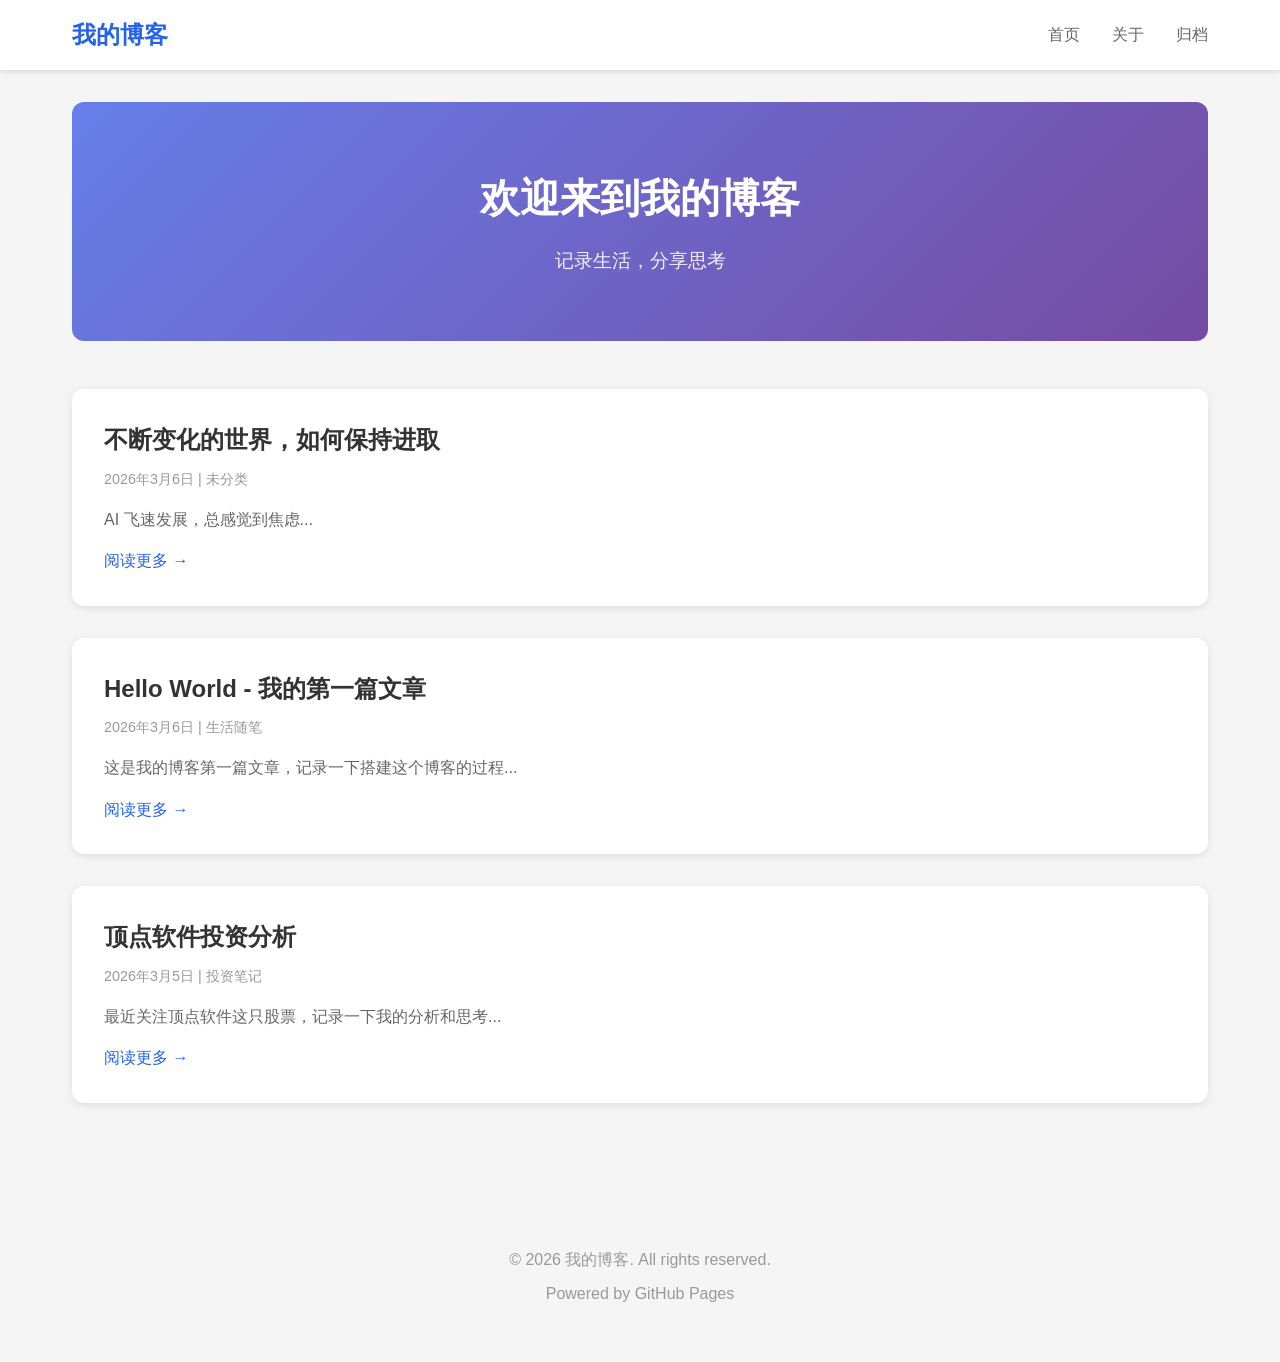
<file: index.html>
<!DOCTYPE html>
<html lang="zh-CN">
<head>
    <meta charset="UTF-8">
    <meta name="viewport" content="width=device-width, initial-scale=1.0">
    <title>我的个人博客</title>
    <link rel="stylesheet" href="style.css">
</head>
<body>
    <header>
        <nav>
            <div class="logo">我的博客</div>
            <ul class="nav-links">
                <li><a href="index.html">首页</a></li>
                <li><a href="about.html">关于</a></li>
                <li><a href="archive.html">归档</a></li>
            </ul>
        </nav>
    </header>

    <main>
        <section class="hero">
            <h1>欢迎来到我的博客</h1>
            <p>记录生活，分享思考</p>
        </section>

        <section class="posts">
            <article class="post-card">
                <h2><a href="posts/20260306-10.html">不断变化的世界，如何保持进取</a></h2>
                <p class="meta">2026年3月6日 | 未分类</p>
                <p class="excerpt">AI 飞速发展，总感觉到焦虑...</p>
                <a href="posts/20260306-10.html" class="read-more">阅读更多 →</a>
            </article>

            <article class="post-card">
                <h2><a href="posts/hello-world.html">Hello World - 我的第一篇文章</a></h2>
                <p class="meta">2026年3月6日 | 生活随笔</p>
                <p class="excerpt">这是我的博客第一篇文章，记录一下搭建这个博客的过程...</p>
                <a href="posts/hello-world.html" class="read-more">阅读更多 →</a>
            </article>

            <article class="post-card">
                <h2><a href="posts/stock-analysis.html">顶点软件投资分析</a></h2>
                <p class="meta">2026年3月5日 | 投资笔记</p>
                <p class="excerpt">最近关注顶点软件这只股票，记录一下我的分析和思考...</p>
                <a href="posts/stock-analysis.html" class="read-more">阅读更多 →</a>
            </article>
        </section>
    </main>

    <footer>
        <p>&copy; 2026 我的博客. All rights reserved.</p>
        <p>Powered by GitHub Pages</p>
    </footer>
</body>
</html>
</file>
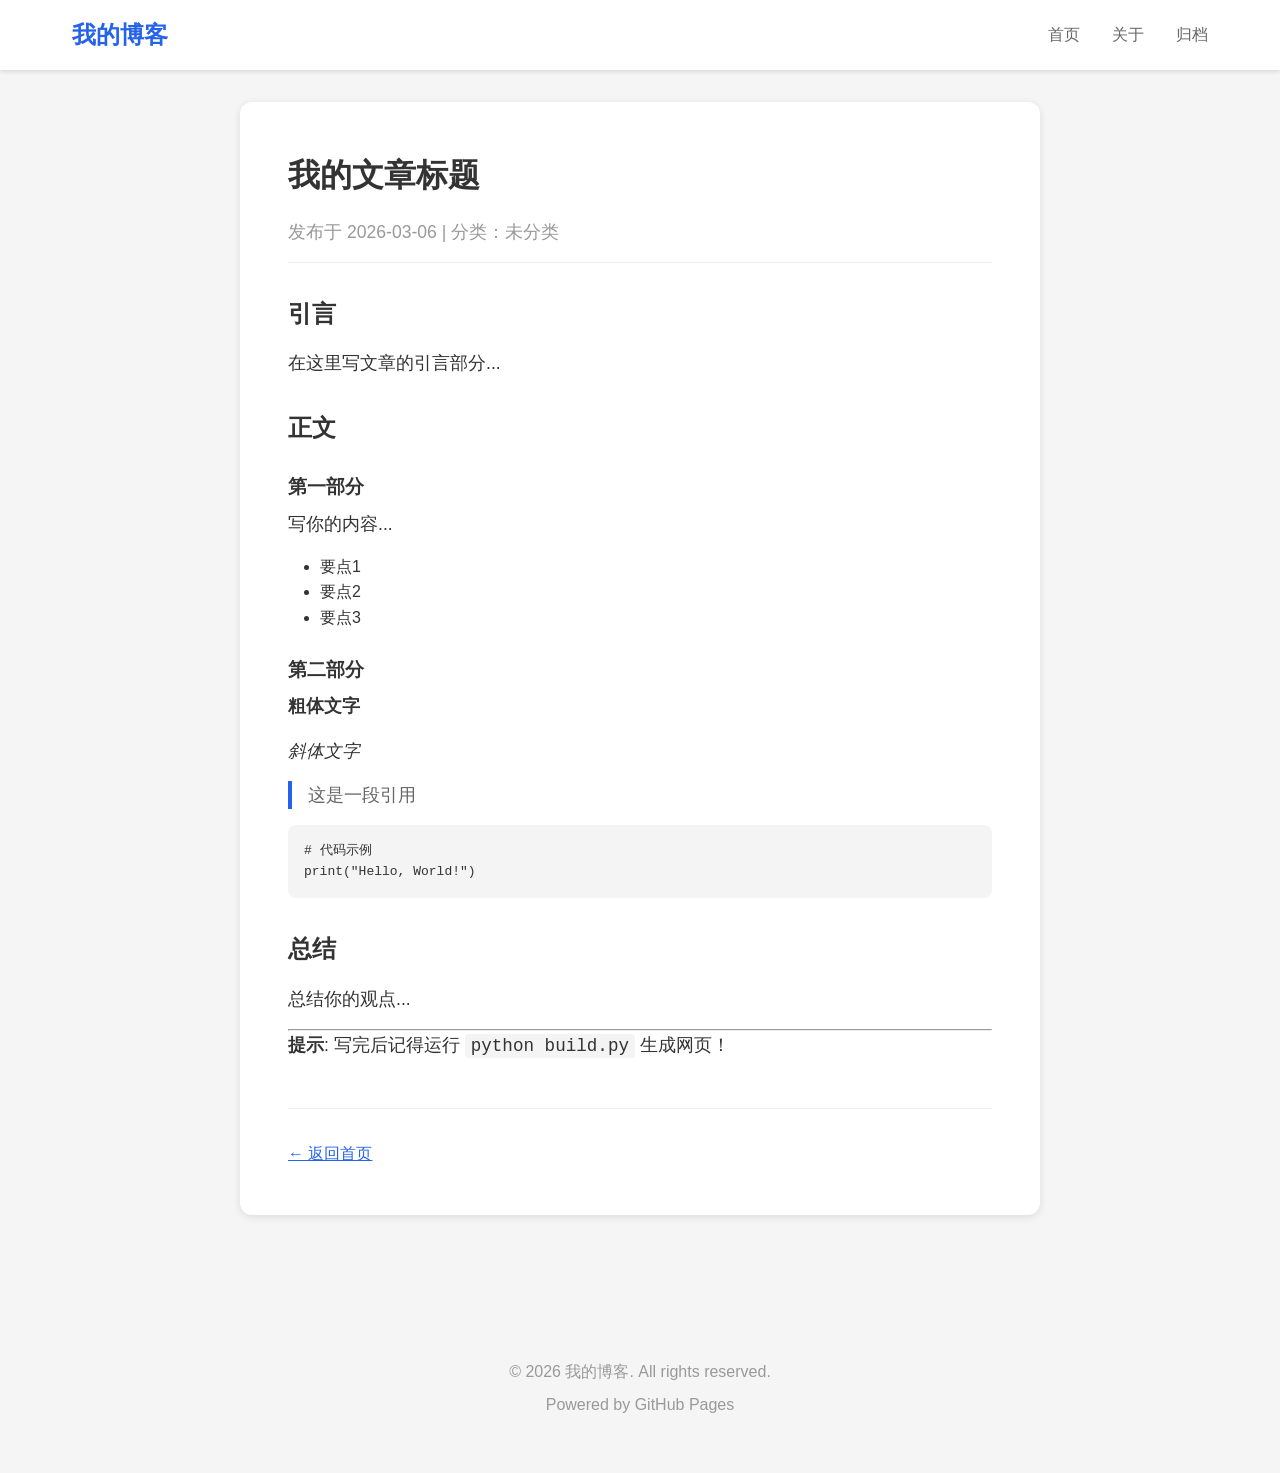
<file: 20260306-02.html>
<!DOCTYPE html>
<html lang="zh-CN">
<head>
    <meta charset="UTF-8">
    <meta name="viewport" content="width=device-width, initial-scale=1.0">
    <title>我的文章标题 | 我的博客</title>
    <link rel="stylesheet" href="../style.css">
    <style>
        .article-content h2 { margin-top: 2rem; margin-bottom: 1rem; }
        .article-content h3 { margin-top: 1.5rem; margin-bottom: 0.5rem; }
        .article-content ul, .article-content ol { margin-left: 2rem; margin-bottom: 1rem; }
        .article-content code { background: #f4f4f4; padding: 2px 6px; border-radius: 3px; font-family: monospace; }
        .article-content pre { background: #f4f4f4; padding: 1rem; border-radius: 8px; overflow-x: auto; }
        .article-content pre code { background: none; padding: 0; }
        .article-content blockquote { border-left: 4px solid #2563eb; padding-left: 1rem; margin-left: 0; color: #666; }
    </style>
</head>
<body>
    <header>
        <nav>
            <div class="logo"><a href="../index.html" style="text-decoration:none;color:#2563eb;">我的博客</a></div>
            <ul class="nav-links">
                <li><a href="../index.html">首页</a></li>
                <li><a href="../about.html">关于</a></li>
                <li><a href="../archive.html">归档</a></li>
            </ul>
        </nav>
    </header>

    <main>
        <article class="article-content">
            <h1>我的文章标题</h1>
            <p class="meta">发布于 2026-03-06 | 分类：未分类</p>
            
            <h2 id="_1">引言</h2>
<p>在这里写文章的引言部分...</p>
<h2 id="_2">正文</h2>
<h3 id="_3">第一部分</h3>
<p>写你的内容...</p>
<ul>
<li>要点1</li>
<li>要点2</li>
<li>要点3</li>
</ul>
<h3 id="_4">第二部分</h3>
<p><strong>粗体文字</strong></p>
<p><em>斜体文字</em></p>
<blockquote>
<p>这是一段引用</p>
</blockquote>
<pre class="codehilite"><code class="language-python"># 代码示例
print(&quot;Hello, World!&quot;)
</code></pre>

<h2 id="_5">总结</h2>
<p>总结你的观点...</p>
<hr />
<p><strong>提示</strong>: 写完后记得运行 <code>python build.py</code> 生成网页！</p>
            
            <div style="margin-top: 3rem; padding-top: 2rem; border-top: 1px solid #eee;">
                <a href="../index.html" style="color: #2563eb;">← 返回首页</a>
            </div>
        </article>
    </main>

    <footer>
        <p>&copy; 2026 我的博客. All rights reserved.</p>
        <p>Powered by GitHub Pages</p>
    </footer>
</body>
</html>
</file>
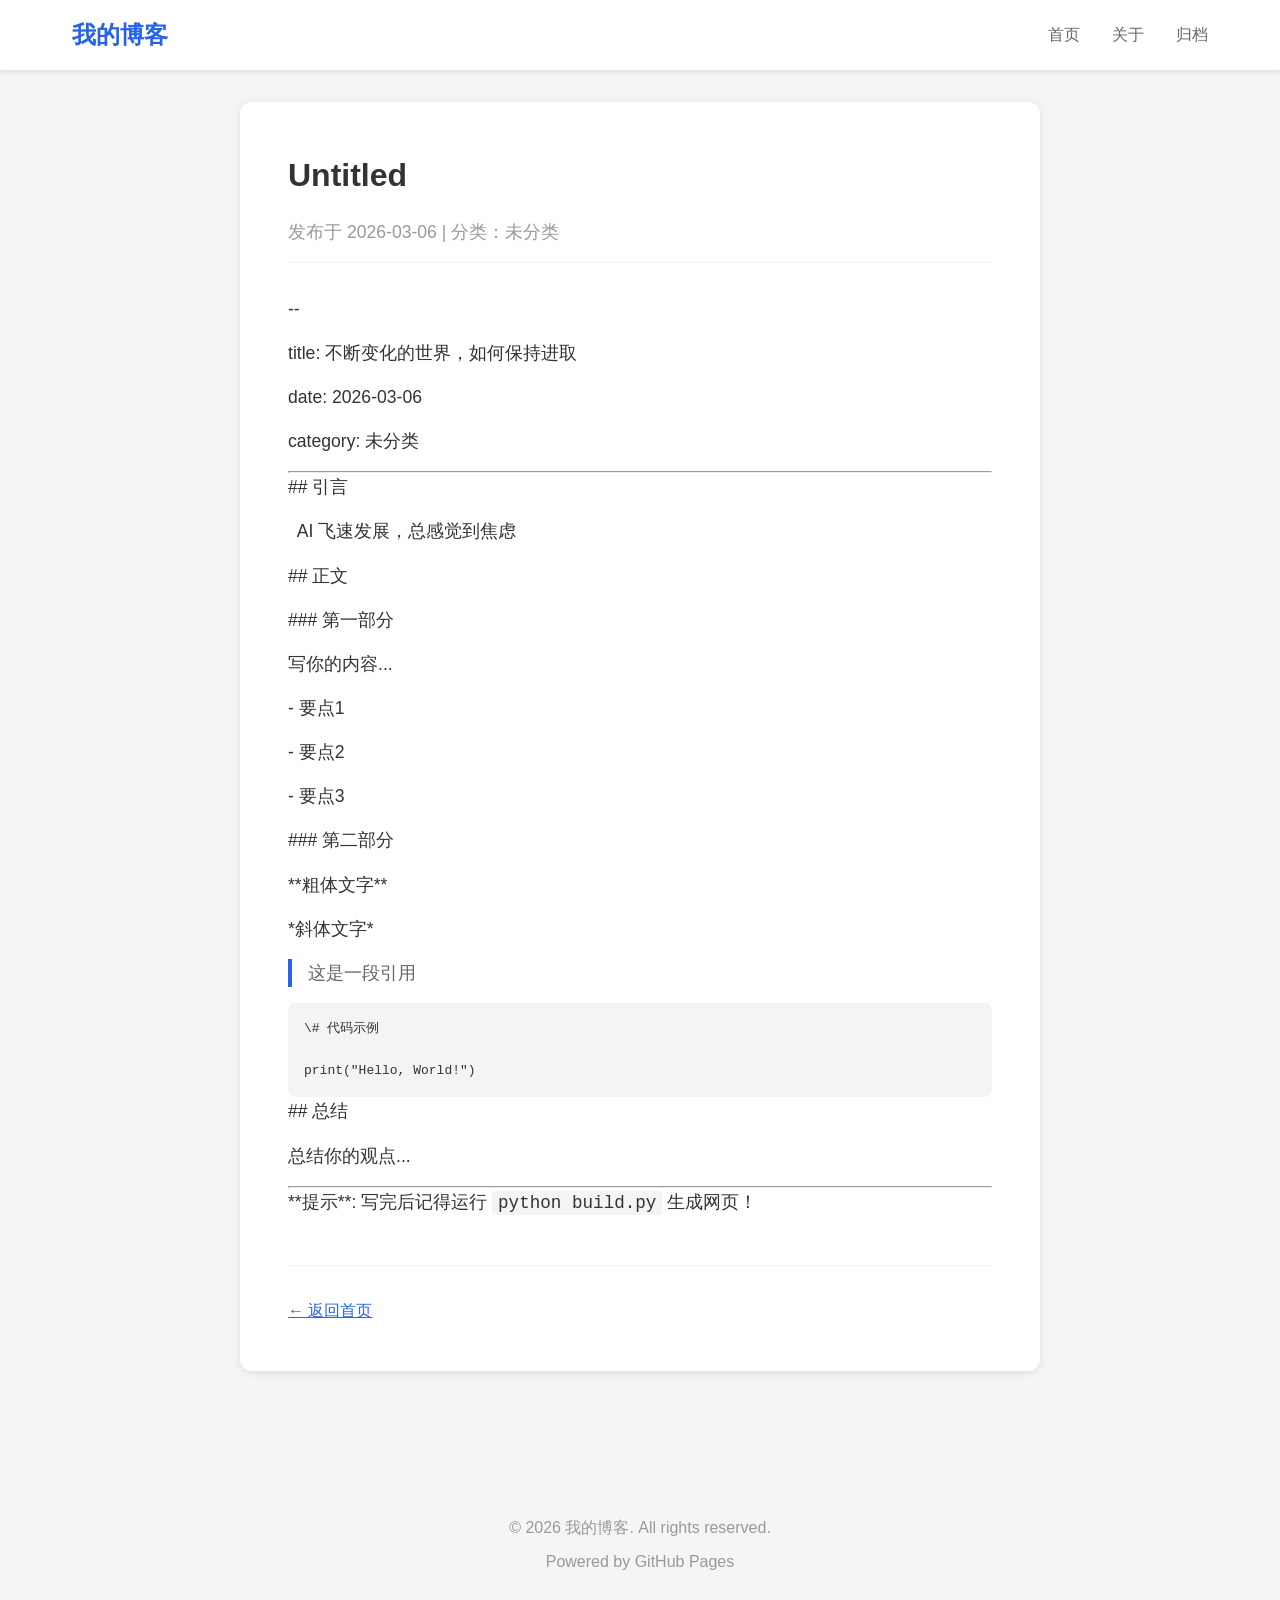
<file: 20260306-04.html>
<!DOCTYPE html>
<html lang="zh-CN">
<head>
    <meta charset="UTF-8">
    <meta name="viewport" content="width=device-width, initial-scale=1.0">
    <title>Untitled | 我的博客</title>
    <link rel="stylesheet" href="../style.css">
    <style>
        .article-content h2 { margin-top: 2rem; margin-bottom: 1rem; }
        .article-content h3 { margin-top: 1.5rem; margin-bottom: 0.5rem; }
        .article-content ul, .article-content ol { margin-left: 2rem; margin-bottom: 1rem; }
        .article-content code { background: #f4f4f4; padding: 2px 6px; border-radius: 3px; font-family: monospace; }
        .article-content pre { background: #f4f4f4; padding: 1rem; border-radius: 8px; overflow-x: auto; }
        .article-content pre code { background: none; padding: 0; }
        .article-content blockquote { border-left: 4px solid #2563eb; padding-left: 1rem; margin-left: 0; color: #666; }
    </style>
</head>
<body>
    <header>
        <nav>
            <div class="logo"><a href="../index.html" style="text-decoration:none;color:#2563eb;">我的博客</a></div>
            <ul class="nav-links">
                <li><a href="../index.html">首页</a></li>
                <li><a href="../about.html">关于</a></li>
                <li><a href="../archive.html">归档</a></li>
            </ul>
        </nav>
    </header>

    <main>
        <article class="article-content">
            <h1>Untitled</h1>
            <p class="meta">发布于 2026-03-06 | 分类：未分类</p>
            
            <p>--</p>
<p>title: 不断变化的世界，如何保持进取</p>
<p>date: 2026-03-06</p>
<p>category: 未分类</p>
<hr />
<p>## 引言</p>
<p>&nbsp; AI 飞速发展，总感觉到焦虑</p>
<p>## 正文</p>
<p>### 第一部分</p>
<p>写你的内容...</p>
<p>- 要点1</p>
<p>- 要点2</p>
<p>- 要点3</p>
<p>### 第二部分</p>
<p>**粗体文字**</p>
<p>*斜体文字*</p>
<blockquote>
<p>这是一段引用</p>
</blockquote>
<pre class="codehilite"><code class="language-python">\# 代码示例

print(&quot;Hello, World!&quot;)
</code></pre>

<p>## 总结</p>
<p>总结你的观点...</p>
<hr />
<p>**提示**: 写完后记得运行 <code>python build.py</code> 生成网页！</p>
            
            <div style="margin-top: 3rem; padding-top: 2rem; border-top: 1px solid #eee;">
                <a href="../index.html" style="color: #2563eb;">← 返回首页</a>
            </div>
        </article>
    </main>

    <footer>
        <p>&copy; 2026 我的博客. All rights reserved.</p>
        <p>Powered by GitHub Pages</p>
    </footer>
</body>
</html>
</file>
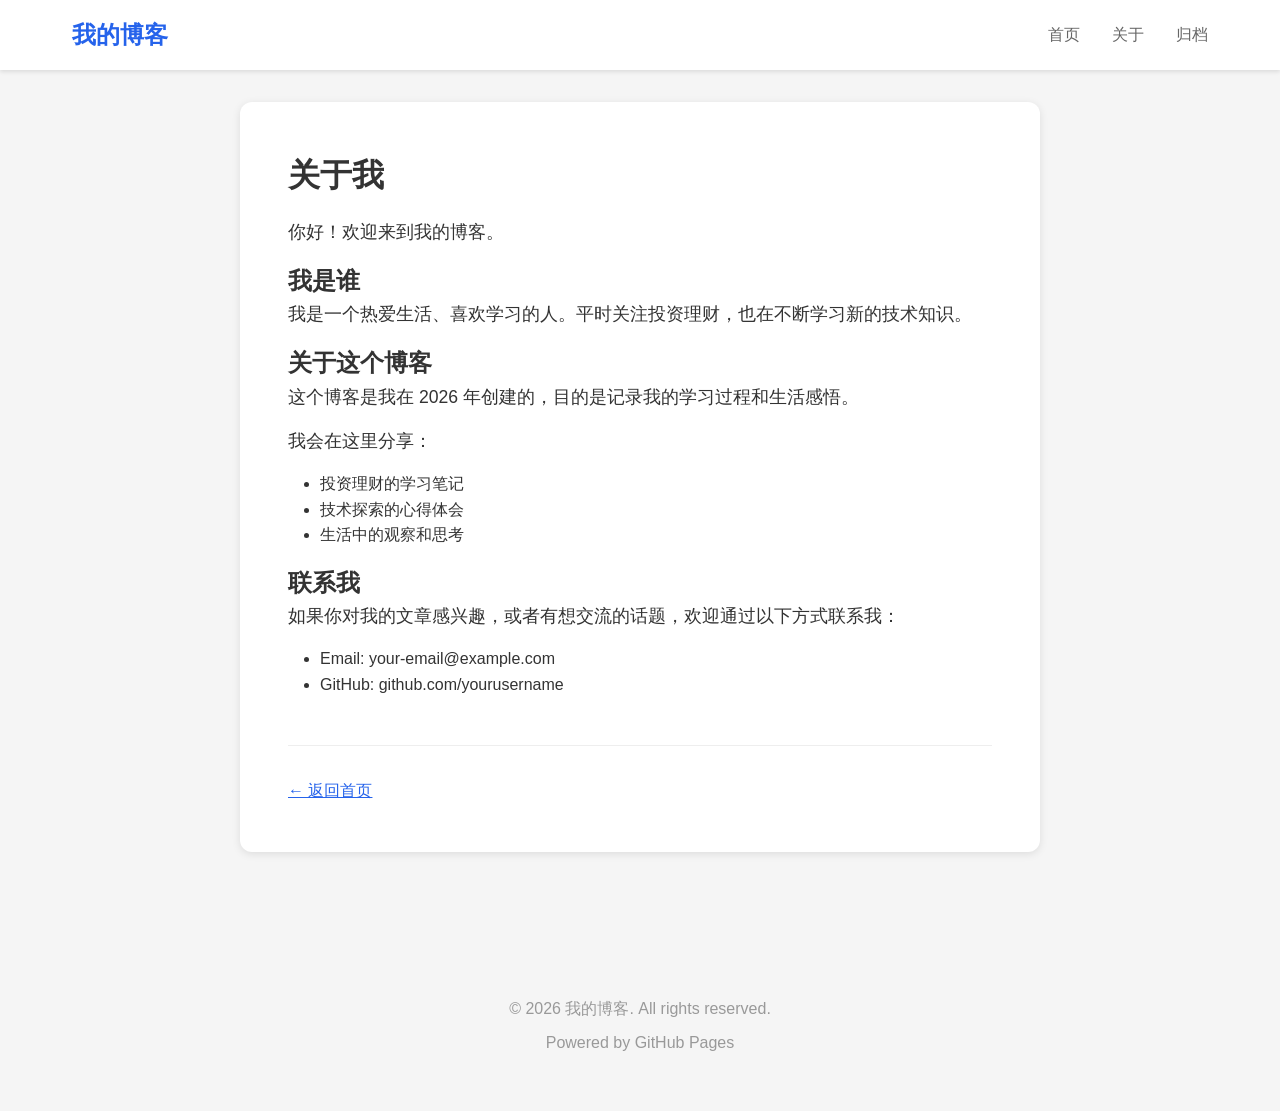
<file: about.html>
<!DOCTYPE html>
<html lang="zh-CN">
<head>
    <meta charset="UTF-8">
    <meta name="viewport" content="width=device-width, initial-scale=1.0">
    <title>关于我 | 我的博客</title>
    <link rel="stylesheet" href="style.css">
</head>
<body>
    <header>
        <nav>
            <div class="logo"><a href="index.html" style="text-decoration:none;color:#2563eb;">我的博客</a></div>
            <ul class="nav-links">
                <li><a href="index.html">首页</a></li>
                <li><a href="about.html">关于</a></li>
                <li><a href="archive.html">归档</a></li>
            </ul>
        </nav>
    </header>

    <main>
        <article class="article-content">
            <h1>关于我</h1>
            
            <p>你好！欢迎来到我的博客。</p>
            
            <h2>我是谁</h2>
            <p>我是一个热爱生活、喜欢学习的人。平时关注投资理财，也在不断学习新的技术知识。</p>
            
            <h2>关于这个博客</h2>
            <p>这个博客是我在 2026 年创建的，目的是记录我的学习过程和生活感悟。</p>
            <p>我会在这里分享：</p>
            <ul style="margin-left: 2rem; margin-bottom: 1rem;">
                <li>投资理财的学习笔记</li>
                <li>技术探索的心得体会</li>
                <li>生活中的观察和思考</li>
            </ul>
            
            <h2>联系我</h2>
            <p>如果你对我的文章感兴趣，或者有想交流的话题，欢迎通过以下方式联系我：</p>
            <ul style="margin-left: 2rem; margin-bottom: 1rem;">
                <li>Email: your-email@example.com</li>
                <li>GitHub: github.com/yourusername</li>
            </ul>
            
            <div style="margin-top: 3rem; padding-top: 2rem; border-top: 1px solid #eee;">
                <a href="index.html" style="color: #2563eb;">← 返回首页</a>
            </div>
        </article>
    </main>

    <footer>
        <p>&copy; 2026 我的博客. All rights reserved.</p>
        <p>Powered by GitHub Pages</p>
    </footer>
</body>
</html>
</file>
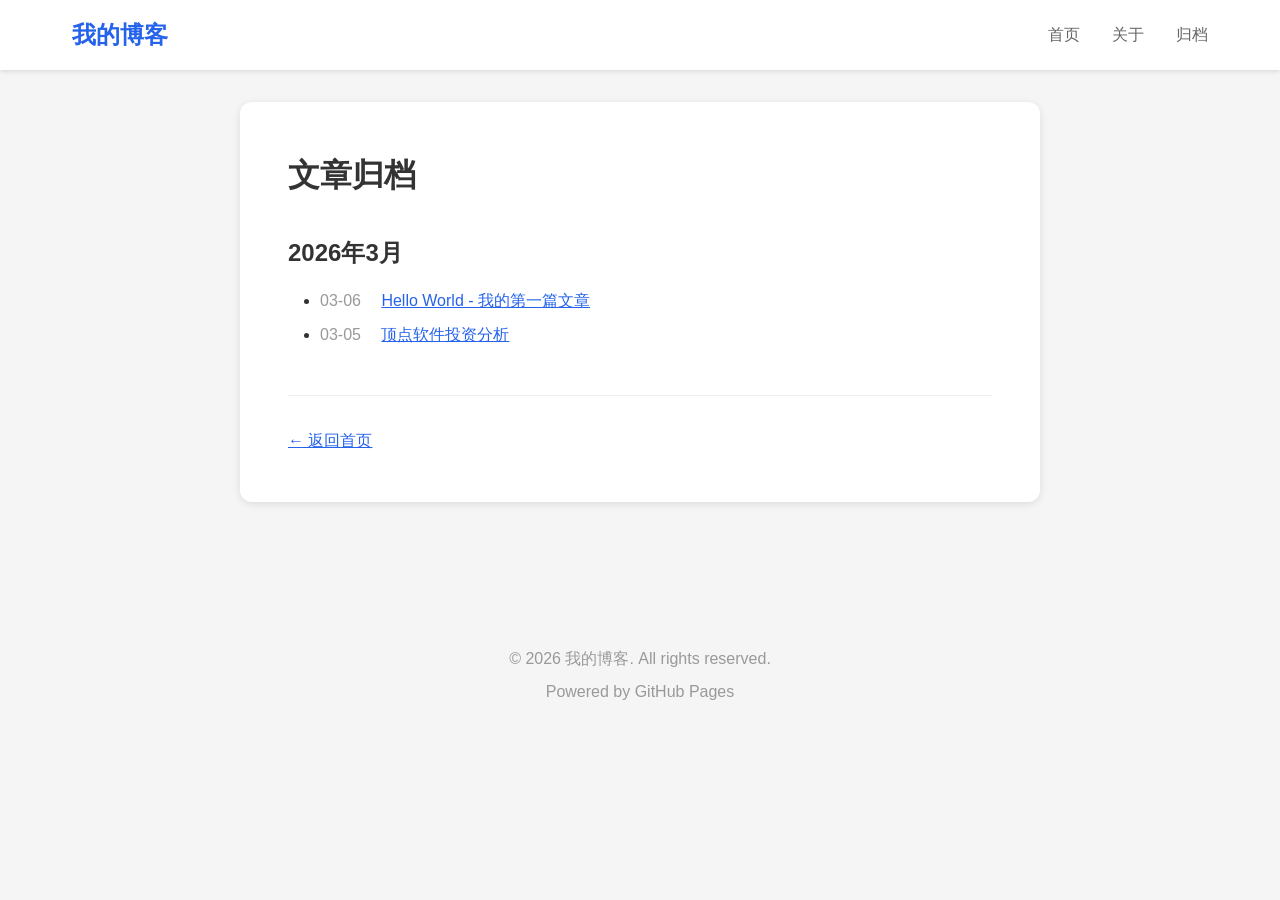
<file: archive.html>
<!DOCTYPE html>
<html lang="zh-CN">
<head>
    <meta charset="UTF-8">
    <meta name="viewport" content="width=device-width, initial-scale=1.0">
    <title>文章归档 | 我的博客</title>
    <link rel="stylesheet" href="style.css">
</head>
<body>
    <header>
        <nav>
            <div class="logo"><a href="index.html" style="text-decoration:none;color:#2563eb;">我的博客</a></div>
            <ul class="nav-links">
                <li><a href="index.html">首页</a></li>
                <li><a href="about.html">关于</a></li>
                <li><a href="archive.html">归档</a></li>
            </ul>
        </nav>
    </header>

    <main>
        <article class="article-content">
            <h1>文章归档</h1>
            
            <h2 style="margin-top: 2rem;">2026年3月</h2>
            <ul style="margin-left: 2rem; margin-top: 1rem;">
                <li style="margin-bottom: 0.5rem;">
                    <span style="color: #999;">03-06</span> 
                    <a href="posts/hello-world.html" style="color: #2563eb; margin-left: 1rem;">Hello World - 我的第一篇文章</a>
                </li>
                <li style="margin-bottom: 0.5rem;">
                    <span style="color: #999;">03-05</span> 
                    <a href="posts/stock-analysis.html" style="color: #2563eb; margin-left: 1rem;">顶点软件投资分析</a>
                </li>
            </ul>
            
            <div style="margin-top: 3rem; padding-top: 2rem; border-top: 1px solid #eee;">
                <a href="index.html" style="color: #2563eb;">← 返回首页</a>
            </div>
        </article>
    </main>

    <footer>
        <p>&copy; 2026 我的博客. All rights reserved.</p>
        <p>Powered by GitHub Pages</p>
    </footer>
</body>
</html>
</file>
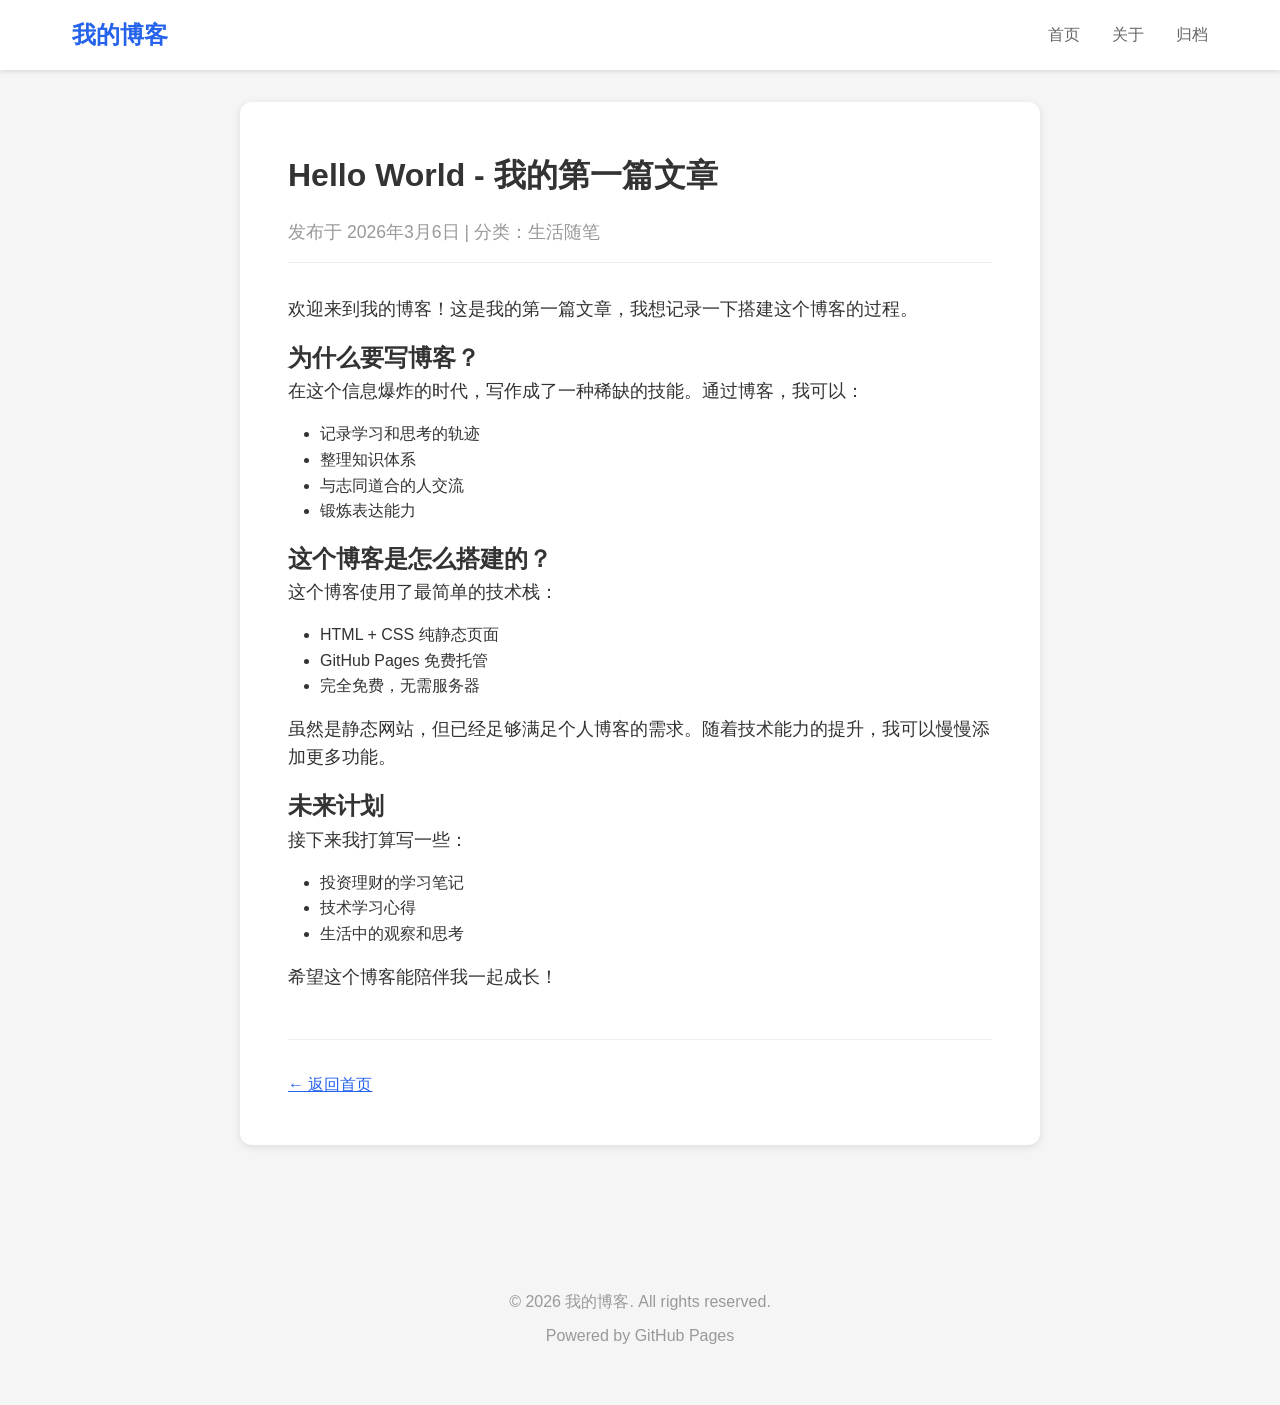
<file: posts/hello-world.html>
<!DOCTYPE html>
<html lang="zh-CN">
<head>
    <meta charset="UTF-8">
    <meta name="viewport" content="width=device-width, initial-scale=1.0">
    <title>Hello World - 我的第一篇文章 | 我的博客</title>
    <link rel="stylesheet" href="../style.css">
</head>
<body>
    <header>
        <nav>
            <div class="logo"><a href="../index.html" style="text-decoration:none;color:#2563eb;">我的博客</a></div>
            <ul class="nav-links">
                <li><a href="../index.html">首页</a></li>
                <li><a href="../about.html">关于</a></li>
                <li><a href="../archive.html">归档</a></li>
            </ul>
        </nav>
    </header>

    <main>
        <article class="article-content">
            <h1>Hello World - 我的第一篇文章</h1>
            <p class="meta">发布于 2026年3月6日 | 分类：生活随笔</p>
            
            <p>欢迎来到我的博客！这是我的第一篇文章，我想记录一下搭建这个博客的过程。</p>
            
            <h2>为什么要写博客？</h2>
            <p>在这个信息爆炸的时代，写作成了一种稀缺的技能。通过博客，我可以：</p>
            <ul style="margin-left: 2rem; margin-bottom: 1rem;">
                <li>记录学习和思考的轨迹</li>
                <li>整理知识体系</li>
                <li>与志同道合的人交流</li>
                <li>锻炼表达能力</li>
            </ul>
            
            <h2>这个博客是怎么搭建的？</h2>
            <p>这个博客使用了最简单的技术栈：</p>
            <ul style="margin-left: 2rem; margin-bottom: 1rem;">
                <li>HTML + CSS 纯静态页面</li>
                <li>GitHub Pages 免费托管</li>
                <li>完全免费，无需服务器</li>
            </ul>
            
            <p>虽然是静态网站，但已经足够满足个人博客的需求。随着技术能力的提升，我可以慢慢添加更多功能。</p>
            
            <h2>未来计划</h2>
            <p>接下来我打算写一些：</p>
            <ul style="margin-left: 2rem; margin-bottom: 1rem;">
                <li>投资理财的学习笔记</li>
                <li>技术学习心得</li>
                <li>生活中的观察和思考</li>
            </ul>
            
            <p>希望这个博客能陪伴我一起成长！</p>
            
            <div style="margin-top: 3rem; padding-top: 2rem; border-top: 1px solid #eee;">
                <a href="../index.html" style="color: #2563eb;">← 返回首页</a>
            </div>
        </article>
    </main>

    <footer>
        <p>&copy; 2026 我的博客. All rights reserved.</p>
        <p>Powered by GitHub Pages</p>
    </footer>
</body>
</html>
</file>
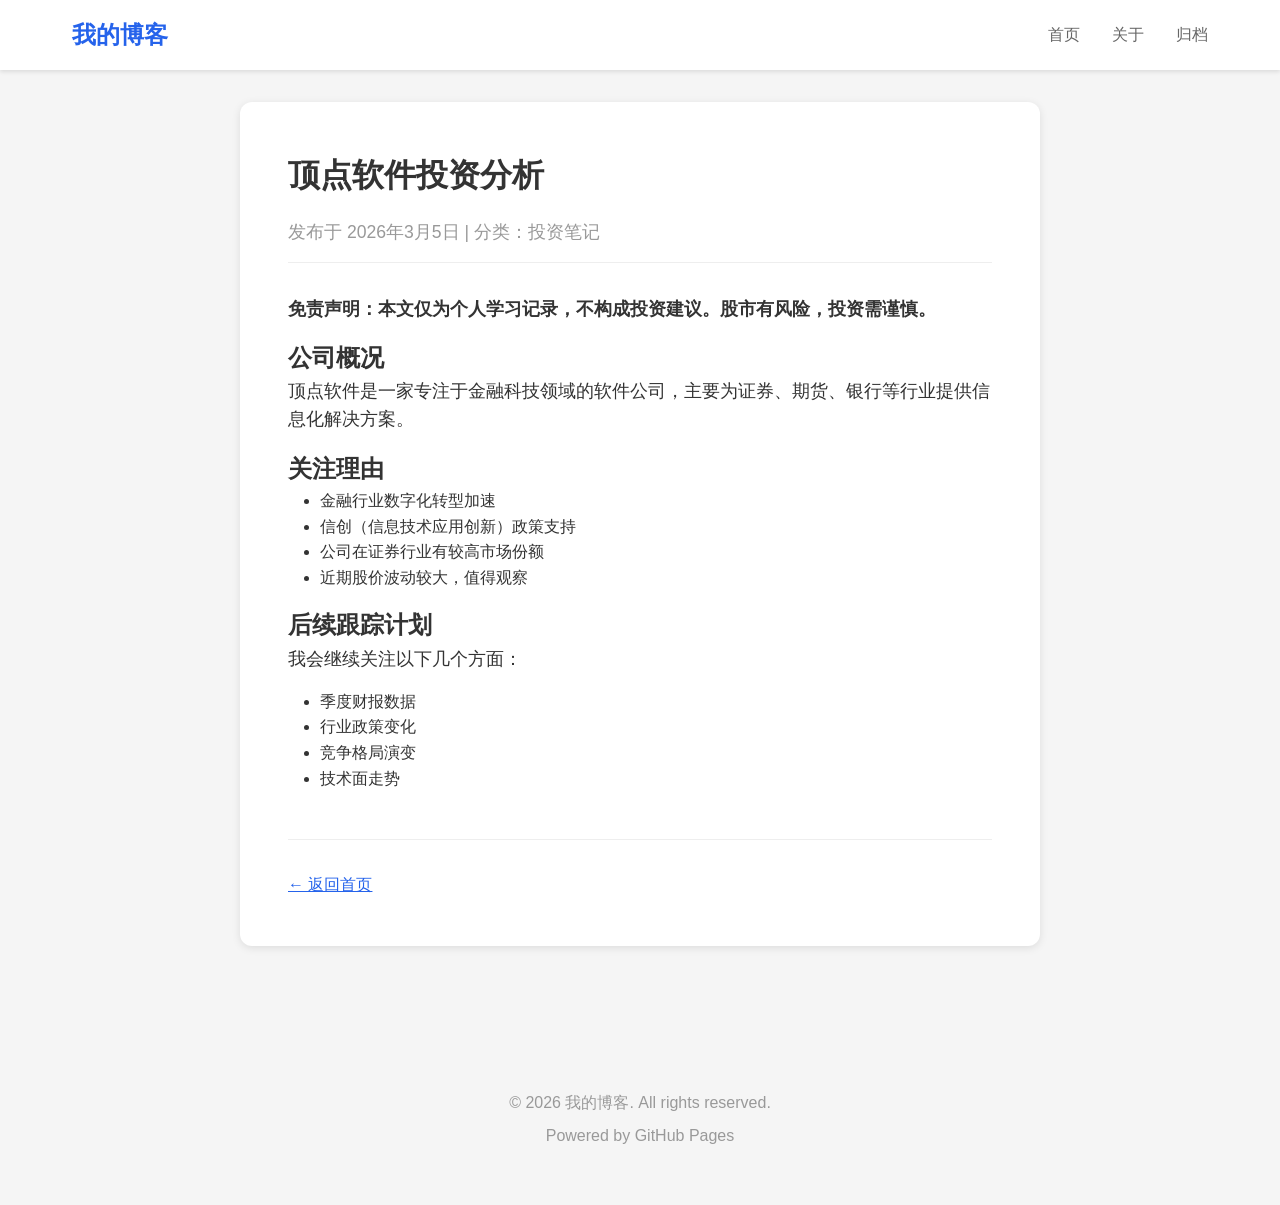
<file: posts/stock-analysis.html>
<!DOCTYPE html>
<html lang="zh-CN">
<head>
    <meta charset="UTF-8">
    <meta name="viewport" content="width=device-width, initial-scale=1.0">
    <title>顶点软件投资分析 | 我的博客</title>
    <link rel="stylesheet" href="../style.css">
</head>
<body>
    <header>
        <nav>
            <div class="logo"><a href="../index.html" style="text-decoration:none;color:#2563eb;">我的博客</a></div>
            <ul class="nav-links">
                <li><a href="../index.html">首页</a></li>
                <li><a href="../about.html">关于</a></li>
                <li><a href="../archive.html">归档</a></li>
            </ul>
        </nav>
    </header>

    <main>
        <article class="article-content">
            <h1>顶点软件投资分析</h1>
            <p class="meta">发布于 2026年3月5日 | 分类：投资笔记</p>
            
            <p><strong>免责声明：本文仅为个人学习记录，不构成投资建议。股市有风险，投资需谨慎。</strong></p>
            
            <h2>公司概况</h2>
            <p>顶点软件是一家专注于金融科技领域的软件公司，主要为证券、期货、银行等行业提供信息化解决方案。</p>
            
            <h2>关注理由</h2>
            <ul style="margin-left: 2rem; margin-bottom: 1rem;">
                <li>金融行业数字化转型加速</li>
                <li>信创（信息技术应用创新）政策支持</li>
                <li>公司在证券行业有较高市场份额</li>
                <li>近期股价波动较大，值得观察</li>
            </ul>
            
            <h2>后续跟踪计划</h2>
            <p>我会继续关注以下几个方面：</p>
            <ul style="margin-left: 2rem; margin-bottom: 1rem;">
                <li>季度财报数据</li>
                <li>行业政策变化</li>
                <li>竞争格局演变</li>
                <li>技术面走势</li>
            </ul>
            
            <div style="margin-top: 3rem; padding-top: 2rem; border-top: 1px solid #eee;">
                <a href="../index.html" style="color: #2563eb;">← 返回首页</a>
            </div>
        </article>
    </main>

    <footer>
        <p>&copy; 2026 我的博客. All rights reserved.</p>
        <p>Powered by GitHub Pages</p>
    </footer>
</body>
</html>
</file>
<file: style.css>
/* 基础样式 */
* {
    margin: 0;
    padding: 0;
    box-sizing: border-box;
}

body {
    font-family: -apple-system, BlinkMacSystemFont, 'Segoe UI', 'PingFang SC', 'Microsoft YaHei', sans-serif;
    line-height: 1.6;
    color: #333;
    background-color: #f5f5f5;
}

/* 导航栏 */
header {
    background: #fff;
    box-shadow: 0 2px 4px rgba(0,0,0,0.1);
    position: sticky;
    top: 0;
    z-index: 100;
}

nav {
    max-width: 1200px;
    margin: 0 auto;
    padding: 1rem 2rem;
    display: flex;
    justify-content: space-between;
    align-items: center;
}

.logo {
    font-size: 1.5rem;
    font-weight: bold;
    color: #2563eb;
}

.nav-links {
    display: flex;
    list-style: none;
    gap: 2rem;
}

.nav-links a {
    text-decoration: none;
    color: #666;
    transition: color 0.3s;
}

.nav-links a:hover {
    color: #2563eb;
}

/* 主内容区 */
main {
    max-width: 1200px;
    margin: 0 auto;
    padding: 2rem;
}

/* Hero 区域 */
.hero {
    text-align: center;
    padding: 4rem 2rem;
    background: linear-gradient(135deg, #667eea 0%, #764ba2 100%);
    color: white;
    border-radius: 12px;
    margin-bottom: 3rem;
}

.hero h1 {
    font-size: 2.5rem;
    margin-bottom: 1rem;
}

.hero p {
    font-size: 1.2rem;
    opacity: 0.9;
}

/* 文章列表 */
.posts {
    display: grid;
    gap: 2rem;
}

.post-card {
    background: #fff;
    padding: 2rem;
    border-radius: 12px;
    box-shadow: 0 2px 8px rgba(0,0,0,0.1);
    transition: transform 0.2s, box-shadow 0.2s;
}

.post-card:hover {
    transform: translateY(-4px);
    box-shadow: 0 4px 16px rgba(0,0,0,0.15);
}

.post-card h2 {
    margin-bottom: 0.5rem;
}

.post-card h2 a {
    color: #333;
    text-decoration: none;
}

.post-card h2 a:hover {
    color: #2563eb;
}

.meta {
    color: #999;
    font-size: 0.9rem;
    margin-bottom: 1rem;
}

.excerpt {
    color: #666;
    margin-bottom: 1rem;
}

.read-more {
    color: #2563eb;
    text-decoration: none;
    font-weight: 500;
}

.read-more:hover {
    text-decoration: underline;
}

/* 文章详情页 */
.article-content {
    background: #fff;
    padding: 3rem;
    border-radius: 12px;
    box-shadow: 0 2px 8px rgba(0,0,0,0.1);
    max-width: 800px;
    margin: 0 auto;
}

.article-content h1 {
    font-size: 2rem;
    margin-bottom: 1rem;
}

.article-content .meta {
    margin-bottom: 2rem;
    padding-bottom: 1rem;
    border-bottom: 1px solid #eee;
}

.article-content p {
    margin-bottom: 1rem;
    font-size: 1.1rem;
}

/* 页脚 */
footer {
    text-align: center;
    padding: 3rem 2rem;
    color: #999;
    margin-top: 4rem;
}

footer p {
    margin-bottom: 0.5rem;
}

/* 响应式设计 */
@media (max-width: 768px) {
    nav {
        flex-direction: column;
        gap: 1rem;
    }
    
    .hero h1 {
        font-size: 1.8rem;
    }
    
    .nav-links {
        gap: 1rem;
    }
    
    main {
        padding: 1rem;
    }
    
    .article-content {
        padding: 1.5rem;
    }
}
</file>
